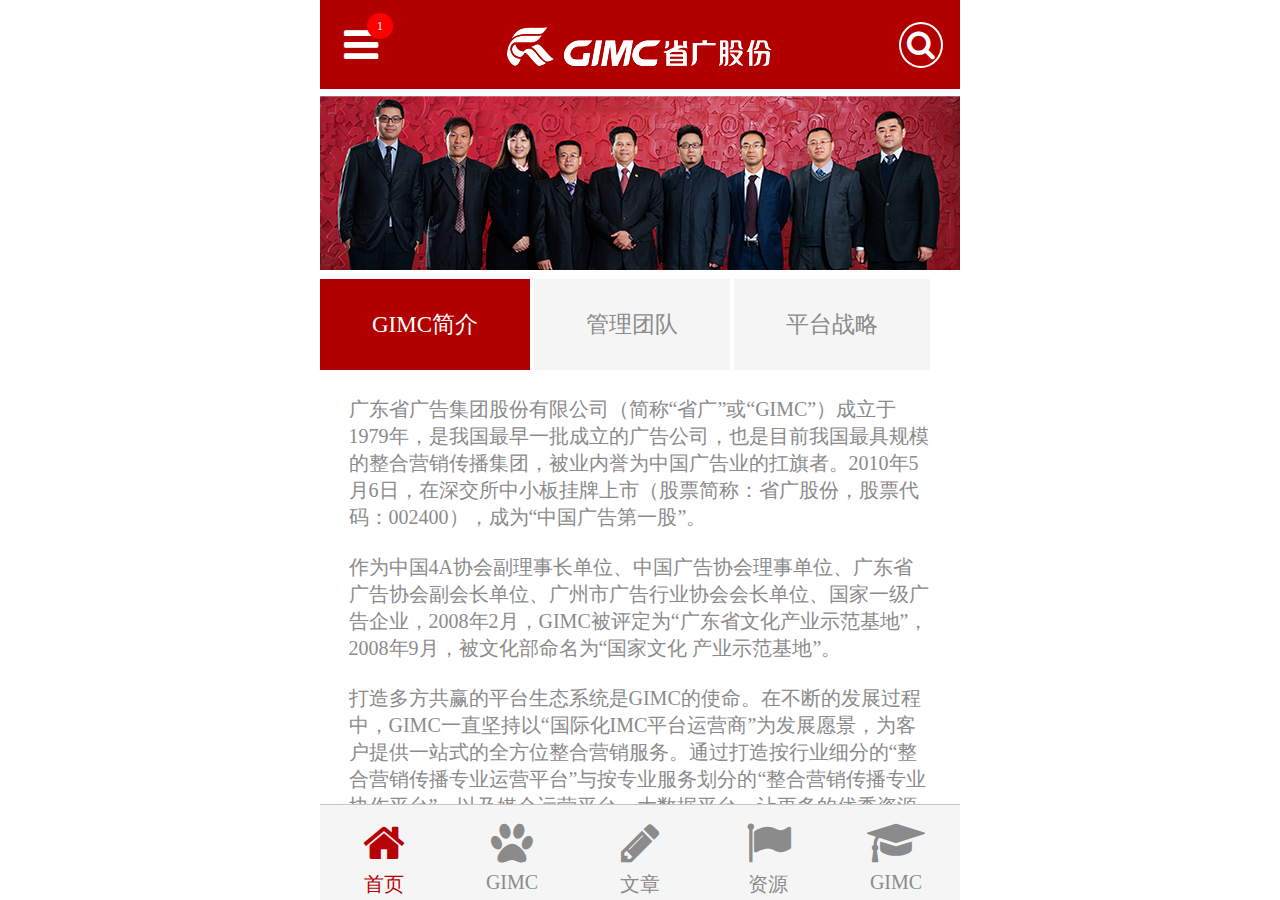
<file: manage.html>
<!DOCTYPE html>
<html>
	<head>
		<meta charset="utf-8">
		<title></title>
		<meta name="viewport" content="width=640,user-scalable=no"/>
		<link rel="stylesheet" type="text/css" href="css/reset.css"/>
		<link rel="stylesheet" type="text/css" href="css/font-awesome.css"/>
		<link rel="stylesheet" type="text/css" href="css/common.css"/>
		<link rel="stylesheet" type="text/css" href="css/manage.css"/>
	</head>
	<body>
	<div class="web_wrap">
		<!--主页面-->
		<div class="web">
			<header>
				<div class="left">
					<label for="login">
						<i class="fa fa-bars"></i>
						<span>1</span>
					</label>
				</div>
				<div class="right">
					<label for="search">
						<i class="fa fa-search"></i>
					</label>
					
				</div>
				<div class="center">
					<img src="images/title.png"/>
				</div>
			</header>
			<section class="content_wrap">
				<img src="images/teampic.jpg" class="kv"/>
					<div class="manage">
						<a href="" class="active">GIMC简介</a>
						<a href="">管理团队</a>
						<a href="">平台战略</a>
					</div>
					<div class="article">
						<p>
广东省广告集团股份有限公司（简称“省广”或“GIMC”）成立于1979年，是我国最早一批成立的广告公司，也是目前我国最具规模的整合营销传播集团，被业内誉为中国广告业的扛旗者。2010年5月6日，在深交所中小板挂牌上市（股票简称：省广股份，股票代码：002400），成为“中国广告第一股”。<br /><br />

       作为中国4A协会副理事长单位、中国广告协会理事单位、广东省广告协会副会长单位、广州市广告行业协会会长单位、国家一级广告企业，2008年2月，GIMC被评定为“广东省文化产业示范基地”，2008年9月，被文化部命名为“国家文化
产业示范基地”。<br /><br />

       打造多方共赢的平台生态系统是GIMC的使命。在不断的发展过程中，GIMC一直坚持以“国际化IMC平台运营商”为发展愿景，为客户提供一站式的全方位整合营销服务。通过打造按行业细分的“整合营销传播专业运营平台”与按专业服务划分的“整合营销传播专业协作平台”，以及媒介运营平台、大数据平台，让更多的优秀资源融入省广，将服务范围覆盖到整合营销价值链的各个细分领域，最终实现全产业链运营，从而为客户创造更高的价值。<br /><br />

      截止到目前，GIMC拥有各类专业技术人员3000余人，为国内外超过300家的知名企业提供整合营销服务，形成了以广州、北京、上海、武汉、成都为主干，覆盖全国的客户服务网络。坚持创新、勇于变革、共创价值、多方共赢是GIMC的价值观。自成立以来，GIMC一直将创新融入到企业的发展之中，不断创新、勇于变革，一直引领行业之先。现在，GIMC已不满足于继续担纲中国广告业的扛旗者，将通过平台战略创新转型思维，构建多方共赢的平台化商业模式，最终将GIMC打造为“国际化IMC平台运营商”。
      <br /><br />
						</p>
					</div>
					<div class="pic4">
						
					<img src="images/videopic.jpg"/>
					</div>
					<div class="dev">
						<p><i class="fa fa-plus-circle plus_circle"></i>我们的发展历程<span class="rightside fr"><i class="fa fa-calendar"></i></span></p>
						<ul>
							<li><i class="fa fa-dot-circle-o yuan"></i><p>2013<br /><span class="develop">省广股份市值突破100亿</span></p></li>
							<li><i class="fa fa-dot-circle-o yuan"></i><p>2012<br /><span class="develop">省广股份首次名列中国企业500强（服务业）</span></p></li>
							<li><i class="fa fa-dot-circle-o yuan"></i><p>2011<br /><span class="develop">公司加快收购兼并步伐延伸产业链</span></p></li>
							<li><i class="fa fa-dot-circle-o yuan"></i><p>2010<br /><span class="develop">广东省广告股份有限公司成功上市</span></p></li>
							<li><i class="fa fa-dot-circle-o yuan"></i><p>2009<br /><span class="develop">荣耀省广30年</span></p></li>
						</ul>
					</div>
					<div class="more">
						<a href="">加载更多</a>
					</div>
			</section>
			<footer>
				<ul>
					<li>
						<a class="active" href=""><i class="fa fa-home"></i><span>首页</span></a>
					</li>
					<li>
						<a href=""><i class="fa fa-paw"></i><span>GIMC</span></a>
					</li>
					<li>
						<a href=""><i class="fa fa-pencil"></i><span>文章</span></a>
					</li>
					<li>
						<a href=""><i class="fa fa-flag"></i><span>资源</span></a>
					</li>
					<li>
						<a href=""><i class="fa fa-mortar-board"></i><span>GIMC</span></a>
					</li>
				</ul>
			</footer>
			
			
			
			<!--登录页面-->
			<input type="checkbox" id="login" class="hide_input"/>
			<div class="page login">
				<div class="left">
					<label for="login">
						<i class="fa fa-close"></i>
					</label>
				</div>
				<img src="images/logo.png"/>
				
				<div class="text">
					<img src="images/user.png" class="fl"/>
					<input type="text" class="user fl" placeholder="请输入已验证的手机号或邮箱"/>
					<div class="clear"></div>
				</div>
					
				<div class="text">
					<img src="images/passwork.png" class="fl"/>
					<input type="password" class="user fl" placeholder="请输入秘密"/>
					<div class="clear"></div>
					<a href=""><i class="fa fa-question-circle fl">忘记密码</i></a>
					
					<div class="button1">
						
					<label for="user"><span class="login">登录</span></label>
					<div class="clear"></div>
					</div>
					
					<div class="button2">
					<input type="button" class="fl" value="注册"/>
					<div class="clear"></div>
					</div>
			</div>
		</div>
		
		<!--弹窗：个人登录后页面-->
		<input type="checkbox" id="user" class="hide_input" />
		<div class="page user">
			<div class="absolu clearfix">
				<div class="page_head clearfix">
				<div class="left">
					<label for="user">
						<i class="fa fa-close"></i>
					</label>
				</div>
				
				<div class="right">
					<button>
						<label for="page_search_list">
							<i class="fa fa-search"></i>			
						</label>
					</button>
					
					
				</div>
			</div>
			
			<div class="person">
				<div class="head_warp">
				<div class="head_img">
					<img src="images/touxiang.jpg"/>
				</div>
				<div class="tips">
					1
				</div>
				</div>
				<p class="p1">陈小敏<a href="" class="a1">个人中心 &gt;</a></p>
				<img src="images/star.jpg"/>
				<p class="p2">关注<span>36</span>|粉丝<span>290</span></p>
				<button class="button3">我的收藏</button>
				<button class="button4">我的发布</button>
			</div>
			
			</div>
			
			<div class="user_nav">
						<div class="nav_title">
							<h2>GIMC<i class="fa fa-angle-down fr"></i></h2>
							<ul>
								<li>省广介绍</li>
								<li>新闻资讯</li>
							</ul>
							<h2>文章<i class="fa fa-angle-down fr"></i></h2>
							<h2>资源<i class="fa fa-angle-down fr"></i></h2>
							<h2>课程<i class="fa fa-angle-down fr"></i></h2>
						</div>
						
					</div>
			
			<button class="button5"><label for="user">退出</label></button>
		</div>
		
		<!--弹窗：搜索页-->
		<input type="checkbox" id="search" class="hide_input"/>
		<div class="page search">
			<div class="page_head clearfix">
				<div class="left">
					<label for="search">
						<i class="fa fa-close"></i>
					</label>
					
				</div>
				<div class="right">
					<button>
						<label for="page_search_list">
							<i class="fa fa-search"></i>			
						</label>
					</button>
					
					<input type="text" placeholder="Search"/>
				</div>
			</div>
			<div class="page_body">
				<!--搜索弹窗的子页：关键词列表-->
				<div class="page_search_index">
					<h2>热搜</h2>
					<div class="keyword_list">
						<a href="">省广股份</a>
						<a href="">移动互联网</a>
						<a href="">细分平台业务</a>
						<a href="">O2O</a>
						<a href="">媒介平台</a>
						<a href="">拥抱革命，创造未来</a>
						<a href="">平台</a>
						<a href="">上海金投创意节</a>
					</div>
				</div>
				<!--搜索弹窗的子页：搜索结果列表-->
				<input type="checkbox" id="page_search_list" class="hide_input"/>
				<div class="page_search_list">
					<div class="item">
						<h2>GIMCVS易车，汽车电商“风口”上的2种姿势</h2>
						<p>
							2014年11月易车市值接近汽车之家时，正值公布上季度
财报，而在2014年Q3业绩易车网净1.86亿，超过汽车
1.71亿。看来美国投资人是完全按净利润、自由现金流
为这两家公司估值，对汽车电商...
						</p>
						<span>
							陈小蚊
						</span>
						<b>
							2015-11-12 06:57
						</b>
					</div>
					<div class="item">
						<h2>GIMCVS易车，汽车电商“风口”上的2种姿势</h2>
						<p>
							2014年11月易车市值接近汽车之家时，正值公布上季度
财报，而在2014年Q3业绩易车网净1.86亿，超过汽车
1.71亿。看来美国投资人是完全按净利润、自由现金流
为这两家公司估值，对汽车电商...
						</p>
						<span>
							陈小蚊
						</span>
						<b>
							2015-11-12 06:57
						</b>
					</div>
					<div class="item">
						<h2>GIMCVS易车，汽车电商“风口”上的2种姿势</h2>
						<p>
							2014年11月易车市值接近汽车之家时，正值公布上季度
财报，而在2014年Q3业绩易车网净1.86亿，超过汽车
1.71亿。看来美国投资人是完全按净利润、自由现金流
为这两家公司估值，对汽车电商...
						</p>
						<span>
							陈小蚊
						</span>
						<b>
							2015-11-12 06:57
						</b>
					</div>
					<div class="item">
						<h2>GIMCVS易车，汽车电商“风口”上的2种姿势</h2>
						<p>
							2014年11月易车市值接近汽车之家时，正值公布上季度
财报，而在2014年Q3业绩易车网净1.86亿，超过汽车
1.71亿。看来美国投资人是完全按净利润、自由现金流
为这两家公司估值，对汽车电商...
						</p>
						<span>
							陈小蚊
						</span>
						<b>
							2015-11-12 06:57
						</b>
					</div>
				</div>
			</div>
		</div>
		
		
		
		
	</div>		
	<script type="text/javascript">
	</script>
	</body>
</html>
</file>
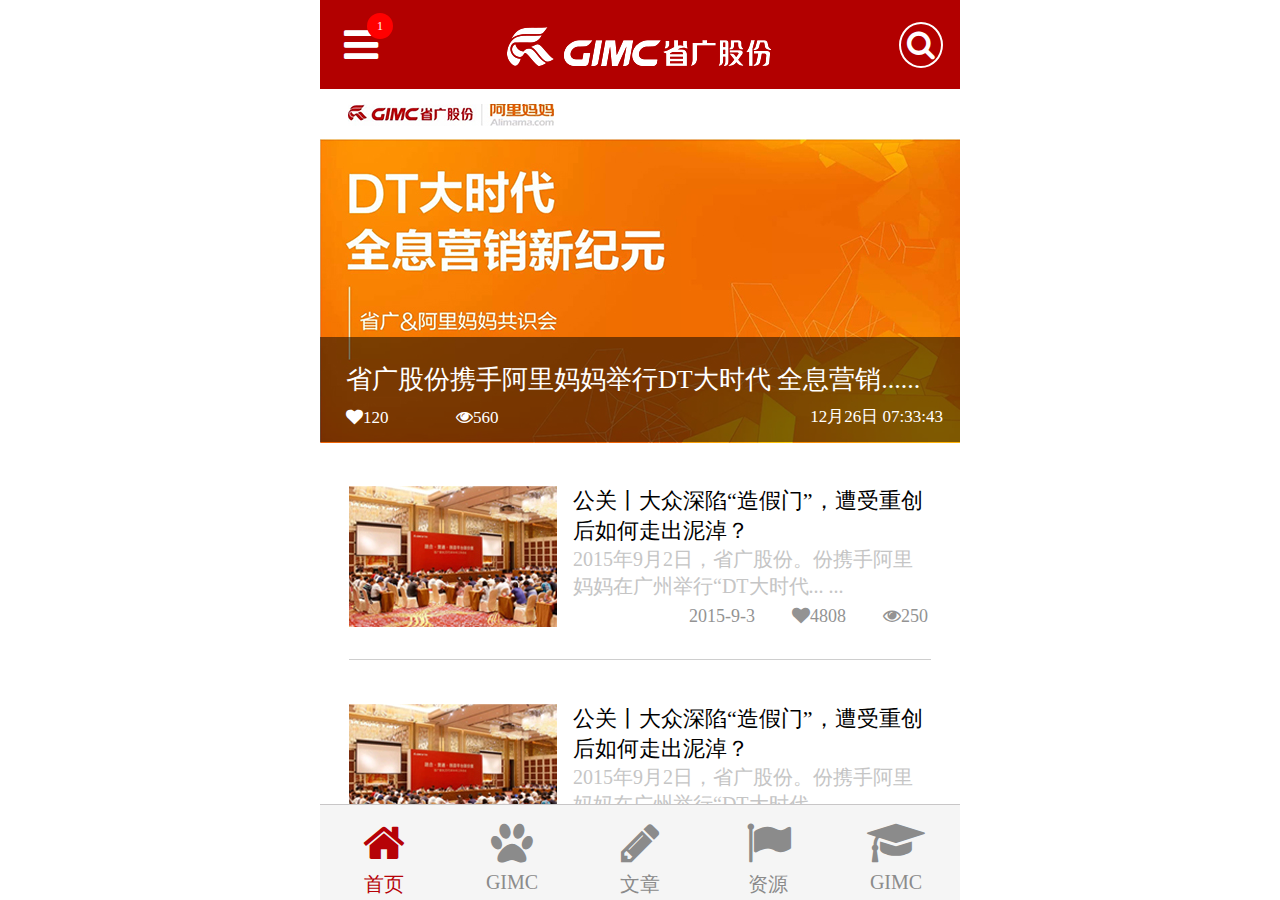
<file: news.html>
<!DOCTYPE html>
<html>
	<head>
		<meta charset="utf-8">
		<title></title>
		<meta name="viewport" content="width=640,user-scalable=no"/>
		<link rel="stylesheet" type="text/css" href="css/reset.css"/>
		<link rel="stylesheet" type="text/css" href="css/font-awesome.css"/>
		<link rel="stylesheet" type="text/css" href="css/common.css"/>
		<link rel="stylesheet" type="text/css" href="css/index.css"/>
	</head>
	<body>
	<div class="web_wrap">
		<!--主页面-->
		<div class="web">
			<header>
				<div class="left">
					<label for="login">
						<i class="fa fa-bars"></i>
						<span>1</span>
					</label>
				</div>
				<div class="right">
					<label for="search">
						<i class="fa fa-search"></i>
					</label>
					
				</div>
				<div class="center">
					<img src="images/title.png"/>
				</div>
			</header>
			<section class="content_wrap">
					<div class="ad">
						<a href=""><img src="images/A2.jpg" class="pic2"/></a>
					</div>
					<div class="bd">
						<img src="images/A3.jpg" class="pic3"/>
						<div class="zan">
							<p>省广股份携手阿里妈妈举行DT大时代 全息营销......</p>
							<a href="" class="a1"><i class="fa fa-heart">120</i></a>
							<a href="" class="a2"><i class="fa fa-eye">560</i></a>
							<span>12月26日 07:33:43</span>
						</div>
					</div>
				<div class="content">
					<div class="pic fl">
						<img src="images/A4.jpg"/>
					</div>
					<div class="article fl">
						<p>公关丨大众深陷“造假门”，遭受重创后如何走出泥淖？</p>
						<span class="ac">2015年9月2日，省广股份。份携手阿里
妈妈在广州举行“DT大时代... ...</span>
						<span class="time">2015-9-3</span>
							<a href="" class="a3"><i class="fa fa-heart">4808</i></a>
							<a href="" class="a4"><i class="fa fa-eye">250</i></a>
					</div>
				</div>
				<div class="content">
					<div class="pic fl">
						<img src="images/A4.jpg"/>
					</div>
					<div class="article fl">
						<p>公关丨大众深陷“造假门”，遭受重创后如何走出泥淖？</p>
						<span class="ac">2015年9月2日，省广股份。份携手阿里
妈妈在广州举行“DT大时代... ...</span>
						<span class="time">2015-9-3</span>
							<a href="" class="a3"><i class="fa fa-heart">4808</i></a>
							<a href="" class="a4"><i class="fa fa-eye">250</i></a>
					</div>
				</div>
				<div class="content">
					<div class="pic fl">
						<img src="images/A4.jpg"/>
					</div>
					<div class="article fl">
						<p>公关丨大众深陷“造假门”，遭受重创后如何走出泥淖？</p>
						<span class="ac">2015年9月2日，省广股份。份携手阿里
妈妈在广州举行“DT大时代... ...</span>
						<span class="time">2015-9-3</span>
							<a href="" class="a3"><i class="fa fa-heart">4808</i></a>
							<a href="" class="a4"><i class="fa fa-eye">250</i></a>
					</div>
				</div>
				<div class="content">
					<div class="pic fl">
						<img src="images/A4.jpg"/>
					</div>
					<div class="article fl">
						<p>公关丨大众深陷“造假门”，遭受重创后如何走出泥淖？</p>
						<span class="ac">2015年9月2日，省广股份。份携手阿里
妈妈在广州举行“DT大时代... ...</span>
						<span class="time">2015-9-3</span>
							<a href="" class="a3"><i class="fa fa-heart">4808</i></a>
							<a href="" class="a4"><i class="fa fa-eye">250</i></a>
					</div>
				</div>
				<div class="content">
					<div class="pic fl">
						<img src="images/A4.jpg"/>
					</div>
					<div class="article fl">
						<p>公关丨大众深陷“造假门”，遭受重创后如何走出泥淖？</p>
						<span class="ac">2015年9月2日，省广股份。份携手阿里
妈妈在广州举行“DT大时代... ...</span>
						<span class="time">2015-9-3</span>
							<a href="" class="a3"><i class="fa fa-heart">4808</i></a>
							<a href="" class="a4"><i class="fa fa-eye">250</i></a>
					</div>
				</div>
				<div class="load">
					<p><a href="">加载更多</a></p>
				</div>
			</section>
			<footer>
				<ul>
					<li>
						<a class="active" href=""><i class="fa fa-home"></i><span>首页</span></a>
					</li>
					<li>
						<a href=""><i class="fa fa-paw"></i><span>GIMC</span></a>
					</li>
					<li>
						<a href=""><i class="fa fa-pencil"></i><span>文章</span></a>
					</li>
					<li>
						<a href=""><i class="fa fa-flag"></i><span>资源</span></a>
					</li>
					<li>
						<a href=""><i class="fa fa-mortar-board"></i><span>GIMC</span></a>
					</li>
				</ul>
			</footer>
			
			
			
			<!--登录页面-->
			<input type="checkbox" id="login" class="hide_input"/>
			<div class="page login">
				<div class="left">
					<label for="login">
						<i class="fa fa-close"></i>
					</label>
				</div>
				<img src="images/logo.png"/>
				
				<div class="text">
					<img src="images/user.png" class="fl"/>
					<input type="text" class="user fl" placeholder="请输入已验证的手机号或邮箱"/>
					<div class="clear"></div>
				</div>
					
				<div class="text">
					<img src="images/passwork.png" class="fl"/>
					<input type="password" class="user fl" placeholder="请输入秘密"/>
					<div class="clear"></div>
					<a href=""><i class="fa fa-question-circle fl">忘记密码</i></a>
					
					<div class="button1">
						
					<label for="user"><span class="login">登录</span></label>
					<div class="clear"></div>
					</div>
					
					<div class="button2">
					<input type="button" class="fl" value="注册"/>
					<div class="clear"></div>
					</div>
			</div>
		</div>
		
		<!--弹窗：个人登录后页面-->
		<input type="checkbox" id="user" class="hide_input" />
		<div class="page user">
			<div class="absolu clearfix">
				<div class="page_head clearfix">
				<div class="left">
					<label for="user">
						<i class="fa fa-close"></i>
					</label>
				</div>
				
				<div class="right">
					<button>
						<label for="page_search_list">
							<i class="fa fa-search"></i>			
						</label>
					</button>
					
					
				</div>
			</div>
			
			<div class="person">
				<div class="head_warp">
				<div class="head_img">
					<img src="images/touxiang.jpg"/>
				</div>
				<div class="tips">
					1
				</div>
				</div>
				<p class="p1">陈小敏<a href="" class="a1">个人中心 &gt;</a></p>
				<img src="images/star.jpg"/>
				<p class="p2">关注<span>36</span>|粉丝<span>290</span></p>
				<button class="button3">我的收藏</button>
				<button class="button4">我的发布</button>
			</div>
			
			</div>
			
			<div class="user_nav">
						<div class="nav_title">
							<h2>GIMC<i class="fa fa-angle-down fr"></i></h2>
							<ul>
								<li>省广介绍</li>
								<li>新闻资讯</li>
							</ul>
							<h2>文章<i class="fa fa-angle-down fr"></i></h2>
							<h2>资源<i class="fa fa-angle-down fr"></i></h2>
							<h2>课程<i class="fa fa-angle-down fr"></i></h2>
						</div>
						
					</div>
			
			<button class="button5"><label for="user">退出</label></button>
		</div>
		
		<!--弹窗：搜索页-->
		<input type="checkbox" id="search" class="hide_input"/>
		<div class="page search">
			<div class="page_head clearfix">
				<div class="left">
					<label for="search">
						<i class="fa fa-close"></i>
					</label>
					
				</div>
				<div class="right">
					<button>
						<label for="page_search_list">
							<i class="fa fa-search"></i>			
						</label>
					</button>
					
					<input type="text" placeholder="Search"/>
				</div>
			</div>
			<div class="page_body">
				<!--搜索弹窗的子页：关键词列表-->
				<div class="page_search_index">
					<h2>热搜</h2>
					<div class="keyword_list">
						<a href="">省广股份</a>
						<a href="">移动互联网</a>
						<a href="">细分平台业务</a>
						<a href="">O2O</a>
						<a href="">媒介平台</a>
						<a href="">拥抱革命，创造未来</a>
						<a href="">平台</a>
						<a href="">上海金投创意节</a>
					</div>
				</div>
				<!--搜索弹窗的子页：搜索结果列表-->
				<input type="checkbox" id="page_search_list" class="hide_input"/>
				<div class="page_search_list">
					<div class="item">
						<h2>GIMCVS易车，汽车电商“风口”上的2种姿势</h2>
						<p>
							2014年11月易车市值接近汽车之家时，正值公布上季度
财报，而在2014年Q3业绩易车网净1.86亿，超过汽车
1.71亿。看来美国投资人是完全按净利润、自由现金流
为这两家公司估值，对汽车电商...
						</p>
						<span>
							陈小蚊
						</span>
						<b>
							2015-11-12 06:57
						</b>
					</div>
					<div class="item">
						<h2>GIMCVS易车，汽车电商“风口”上的2种姿势</h2>
						<p>
							2014年11月易车市值接近汽车之家时，正值公布上季度
财报，而在2014年Q3业绩易车网净1.86亿，超过汽车
1.71亿。看来美国投资人是完全按净利润、自由现金流
为这两家公司估值，对汽车电商...
						</p>
						<span>
							陈小蚊
						</span>
						<b>
							2015-11-12 06:57
						</b>
					</div>
					<div class="item">
						<h2>GIMCVS易车，汽车电商“风口”上的2种姿势</h2>
						<p>
							2014年11月易车市值接近汽车之家时，正值公布上季度
财报，而在2014年Q3业绩易车网净1.86亿，超过汽车
1.71亿。看来美国投资人是完全按净利润、自由现金流
为这两家公司估值，对汽车电商...
						</p>
						<span>
							陈小蚊
						</span>
						<b>
							2015-11-12 06:57
						</b>
					</div>
					<div class="item">
						<h2>GIMCVS易车，汽车电商“风口”上的2种姿势</h2>
						<p>
							2014年11月易车市值接近汽车之家时，正值公布上季度
财报，而在2014年Q3业绩易车网净1.86亿，超过汽车
1.71亿。看来美国投资人是完全按净利润、自由现金流
为这两家公司估值，对汽车电商...
						</p>
						<span>
							陈小蚊
						</span>
						<b>
							2015-11-12 06:57
						</b>
					</div>
				</div>
			</div>
		</div>
		
		
		
		
		
	</div>		
	<script type="text/javascript">
	</script>
	</body>
</html>
</file>
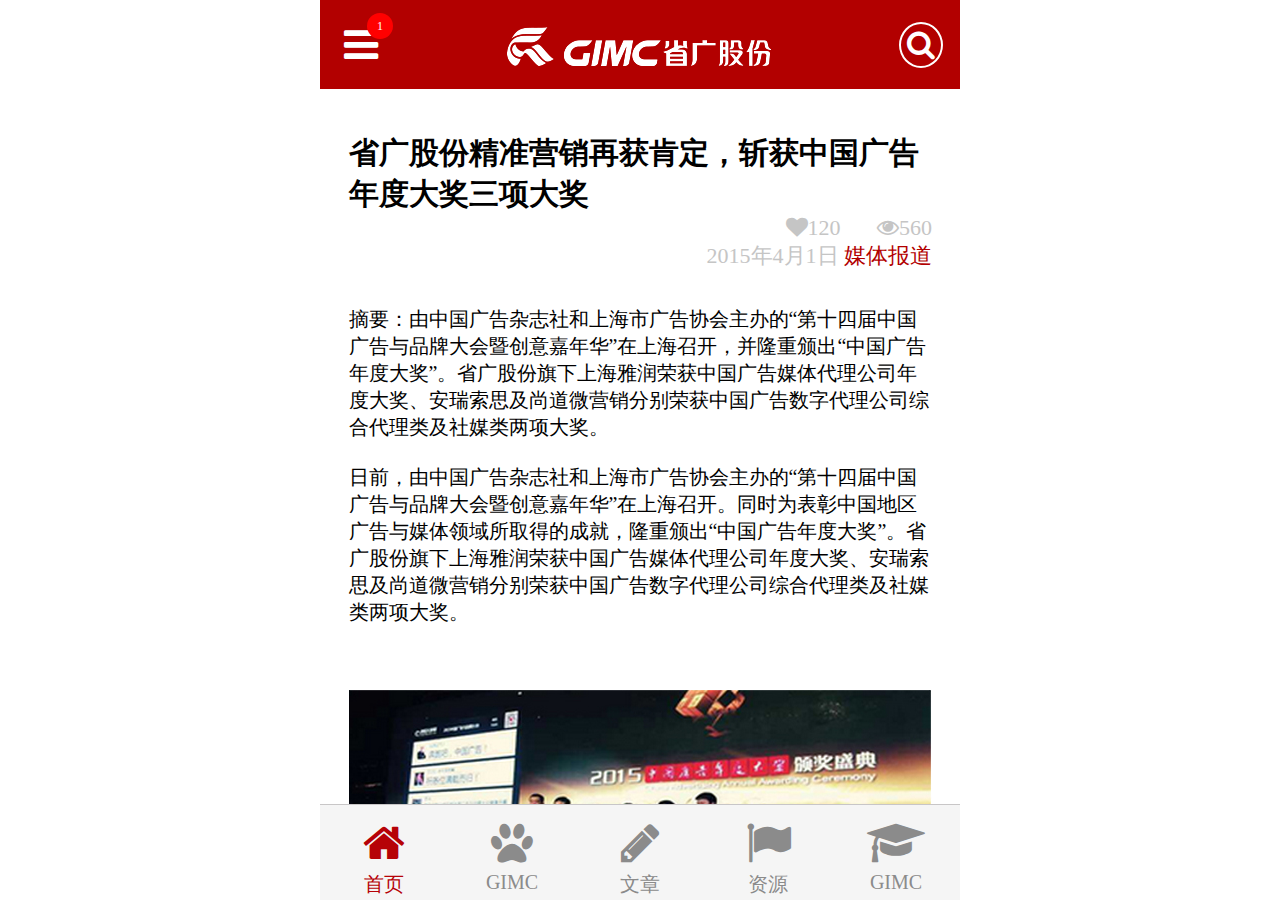
<file: news_item.html>
<!DOCTYPE html>
<html>
	<head>
		<meta charset="utf-8">
		<title></title>
		<meta name="viewport" content="width=640,user-scalable=no"/>
		<link rel="stylesheet" type="text/css" href="css/reset.css"/>
		<link rel="stylesheet" type="text/css" href="css/font-awesome.css"/>
		<link rel="stylesheet" type="text/css" href="css/common.css"/>
		<link rel="stylesheet" type="text/css" href="css/news_item.css"/>
	</head>
	<body>
	<div class="web_wrap">
		<!--主页面-->
		<div class="web">
			<header>
				<div class="left">
					<label for="login">
						<i class="fa fa-bars"></i>
						<span>1</span>
					</label>
				</div>
				<div class="right">
					<label for="search">
						<i class="fa fa-search"></i>
					</label>
					
				</div>
				<div class="center">
					<img src="images/title.png"/>
				</div>
			</header>
			<section class="content_wrap">
				<div class="title">
					<h2>省广股份精准营销再获肯定，斩获中国广告
年度大奖三项大奖</h2>
<div class="heart_eye">
	
<a href="" class="a1"><i class="fa fa-heart">120</i></a>
<a href="" class="a2"><i class="fa fa-eye">560</i></a>
</div>
<div class="heart_eye">
	
<span>2015年4月1日</span>
<a href="" class="a3">媒体报道</a>
</div>
				</div>
				<div class="art">
					<p class="p3">摘要：由中国广告杂志社和上海市广告协会主办的“第十四届中国广告与品牌大会暨创意嘉年华”在上海召开，并隆重颁出“中国广告年度大奖”。省广股份旗下上海雅润荣获中国广告媒体代理公司年度大奖、安瑞索思及尚道微营销分别荣获中国广告数字代理公司综合代理类及社媒类两项大奖。<br /><br />
    日前，由中国广告杂志社和上海市广告协会主办的“第十四届中国广告与品牌大会暨创意嘉年华”在上海召开。同时为表彰中国地区广告与媒体领域所取得的成就，隆重颁出“中国广告年度大奖”。省广股份旗下上海雅润荣获中国广告媒体代理公司年度大奖、安瑞索思及尚道微营销分别荣获中国广告数字代理公司综合代理类及社媒类两项大奖。</p>
				</div>
				<img src="images/news_item_pic.jpg"/>
				<div class="art">
					<p>据介绍，中国广告年度大奖自2006年起，至今已成功举办9届，有效的推动了中国地区广告产业的专业水准的提升，已成为中国广告业界最具权威性的奖项之一。上海雅润、安瑞索思、尚道微营销获此殊荣，不仅彰显了省广股份全平台的整合营销实力，更代表着业内对于省广股份平台发展的认可。<br /><br />
    如今，随着移动互联网大潮的到来，更进一步颠覆了传统的营销传播手段，如何有效的到达消费者，实现线上与线下、传统媒介与新媒介的贯通已经成为全行业为之探索的难题。省广股份自2010年上市之初，就已提出“国际化整合营销传播集团”的发展愿景，始终坚持深化产业链的布局。特别是早在2008年就已开始布局数字营销，近年来先后对
    内整合了大数据中心及网络互动中心，对外投资了安瑞索思、尚道微营销、诺时大数据、传漾广告、东信时代等企业，实现了全平台数据资源与业务资源的贯通，从而为各项业务都装上数字化、智能化的驱动引擎，以专业的整合营销服务帮助客户提升品牌价值、扩大市场份额。<br /><br />
    未来，省广股份将通过“平台战略”，实现各项资源的全方位整合，进一步提升公司数字营销实力及大数据价值挖掘能力，助力客户实现营销与传播的共赢，并推动全行业专业水准的提升。<br /><br />
（来源：中国广告网）</p>
				</div>
				<div class="function">
					<ul>
						<li><div class="circle">
							<i class="fa fa-heart"></i>
						</div><span>点赞</span></li>
						<li><div class="circle">
							<i class="fa fa-star"></i>
						</div><span>收藏</span></li>
						<li><div class="circle">
							<i class="fa fa-share-alt"></i>
						</div><span>分享</span></li>
					</ul>
				</div>
			</section>
			<footer>
				<ul>
					<li>
						<a class="active" href=""><i class="fa fa-home"></i><span>首页</span></a>
					</li>
					<li>
						<a href=""><i class="fa fa-paw"></i><span>GIMC</span></a>
					</li>
					<li>
						<a href=""><i class="fa fa-pencil"></i><span>文章</span></a>
					</li>
					<li>
						<a href=""><i class="fa fa-flag"></i><span>资源</span></a>
					</li>
					<li>
						<a href=""><i class="fa fa-mortar-board"></i><span>GIMC</span></a>
					</li>
				</ul>
			</footer>
			
			
			
			<!--登录页面-->
			<input type="checkbox" id="login" class="hide_input"/>
			<div class="page login">
				<div class="left">
					<label for="login">
						<i class="fa fa-close"></i>
					</label>
				</div>
				<img src="images/logo.png"/>
				
				<div class="text">
					<img src="images/user.png" class="fl"/>
					<input type="text" class="user fl" placeholder="请输入已验证的手机号或邮箱"/>
					<div class="clear"></div>
				</div>
					
				<div class="text">
					<img src="images/passwork.png" class="fl"/>
					<input type="password" class="user fl" placeholder="请输入秘密"/>
					<div class="clear"></div>
					<a href=""><i class="fa fa-question-circle fl">忘记密码</i></a>
					
					<div class="button1">
						
					<label for="user"><span class="login">登录</span></label>
					<div class="clear"></div>
					</div>
					
					<div class="button2">
					<input type="button" class="fl" value="注册"/>
					<div class="clear"></div>
					</div>
			</div>
		</div>
		
		<!--弹窗：个人登录后页面-->
		<input type="checkbox" id="user" class="hide_input" />
		<div class="page user">
			<div class="absolu clearfix">
				<div class="page_head clearfix">
				<div class="left">
					<label for="user">
						<i class="fa fa-close"></i>
					</label>
				</div>
				
				<div class="right">
					<button>
						<label for="page_search_list">
							<i class="fa fa-search"></i>			
						</label>
					</button>
					
					
				</div>
			</div>
			
			<div class="person">
				<div class="head_warp">
				<div class="head_img">
					<img src="images/touxiang.jpg"/>
				</div>
				<div class="tips">
					1
				</div>
				</div>
				<p class="p1">陈小敏<a href="" class="a1">个人中心 &gt;</a></p>
				<img src="images/star.jpg"/>
				<p class="p2">关注<span>36</span>|粉丝<span>290</span></p>
				<button class="button3">我的收藏</button>
				<button class="button4">我的发布</button>
			</div>
			
			</div>
			
			<div class="user_nav">
						<div class="nav_title">
							<h2>GIMC<i class="fa fa-angle-down fr"></i></h2>
							<ul>
								<li>省广介绍</li>
								<li>新闻资讯</li>
							</ul>
							<h2>文章<i class="fa fa-angle-down fr"></i></h2>
							<h2>资源<i class="fa fa-angle-down fr"></i></h2>
							<h2>课程<i class="fa fa-angle-down fr"></i></h2>
						</div>
						
					</div>
			
			<button class="button5"><label for="user">退出</label></button>
		</div>
		
		<!--弹窗：搜索页-->
		<input type="checkbox" id="search" class="hide_input"/>
		<div class="page search">
			<div class="page_head clearfix">
				<div class="left">
					<label for="search">
						<i class="fa fa-close"></i>
					</label>
					
				</div>
				<div class="right">
					<button>
						<label for="page_search_list">
							<i class="fa fa-search"></i>			
						</label>
					</button>
					
					<input type="text" placeholder="Search"/>
				</div>
			</div>
			<div class="page_body">
				<!--搜索弹窗的子页：关键词列表-->
				<div class="page_search_index">
					<h2>热搜</h2>
					<div class="keyword_list">
						<a href="">省广股份</a>
						<a href="">移动互联网</a>
						<a href="">细分平台业务</a>
						<a href="">O2O</a>
						<a href="">媒介平台</a>
						<a href="">拥抱革命，创造未来</a>
						<a href="">平台</a>
						<a href="">上海金投创意节</a>
					</div>
				</div>
				<!--搜索弹窗的子页：搜索结果列表-->
				<input type="checkbox" id="page_search_list" class="hide_input"/>
				<div class="page_search_list">
					<div class="item">
						<h2>GIMCVS易车，汽车电商“风口”上的2种姿势</h2>
						<p>
							2014年11月易车市值接近汽车之家时，正值公布上季度
财报，而在2014年Q3业绩易车网净1.86亿，超过汽车
1.71亿。看来美国投资人是完全按净利润、自由现金流
为这两家公司估值，对汽车电商...
						</p>
						<span>
							陈小蚊
						</span>
						<b>
							2015-11-12 06:57
						</b>
					</div>
					<div class="item">
						<h2>GIMCVS易车，汽车电商“风口”上的2种姿势</h2>
						<p>
							2014年11月易车市值接近汽车之家时，正值公布上季度
财报，而在2014年Q3业绩易车网净1.86亿，超过汽车
1.71亿。看来美国投资人是完全按净利润、自由现金流
为这两家公司估值，对汽车电商...
						</p>
						<span>
							陈小蚊
						</span>
						<b>
							2015-11-12 06:57
						</b>
					</div>
					<div class="item">
						<h2>GIMCVS易车，汽车电商“风口”上的2种姿势</h2>
						<p>
							2014年11月易车市值接近汽车之家时，正值公布上季度
财报，而在2014年Q3业绩易车网净1.86亿，超过汽车
1.71亿。看来美国投资人是完全按净利润、自由现金流
为这两家公司估值，对汽车电商...
						</p>
						<span>
							陈小蚊
						</span>
						<b>
							2015-11-12 06:57
						</b>
					</div>
					<div class="item">
						<h2>GIMCVS易车，汽车电商“风口”上的2种姿势</h2>
						<p>
							2014年11月易车市值接近汽车之家时，正值公布上季度
财报，而在2014年Q3业绩易车网净1.86亿，超过汽车
1.71亿。看来美国投资人是完全按净利润、自由现金流
为这两家公司估值，对汽车电商...
						</p>
						<span>
							陈小蚊
						</span>
						<b>
							2015-11-12 06:57
						</b>
					</div>
				</div>
			</div>
		</div>
		
		
		
		
		
	</div>		
	<script type="text/javascript">
	</script>
	</body>
</html>
</file>
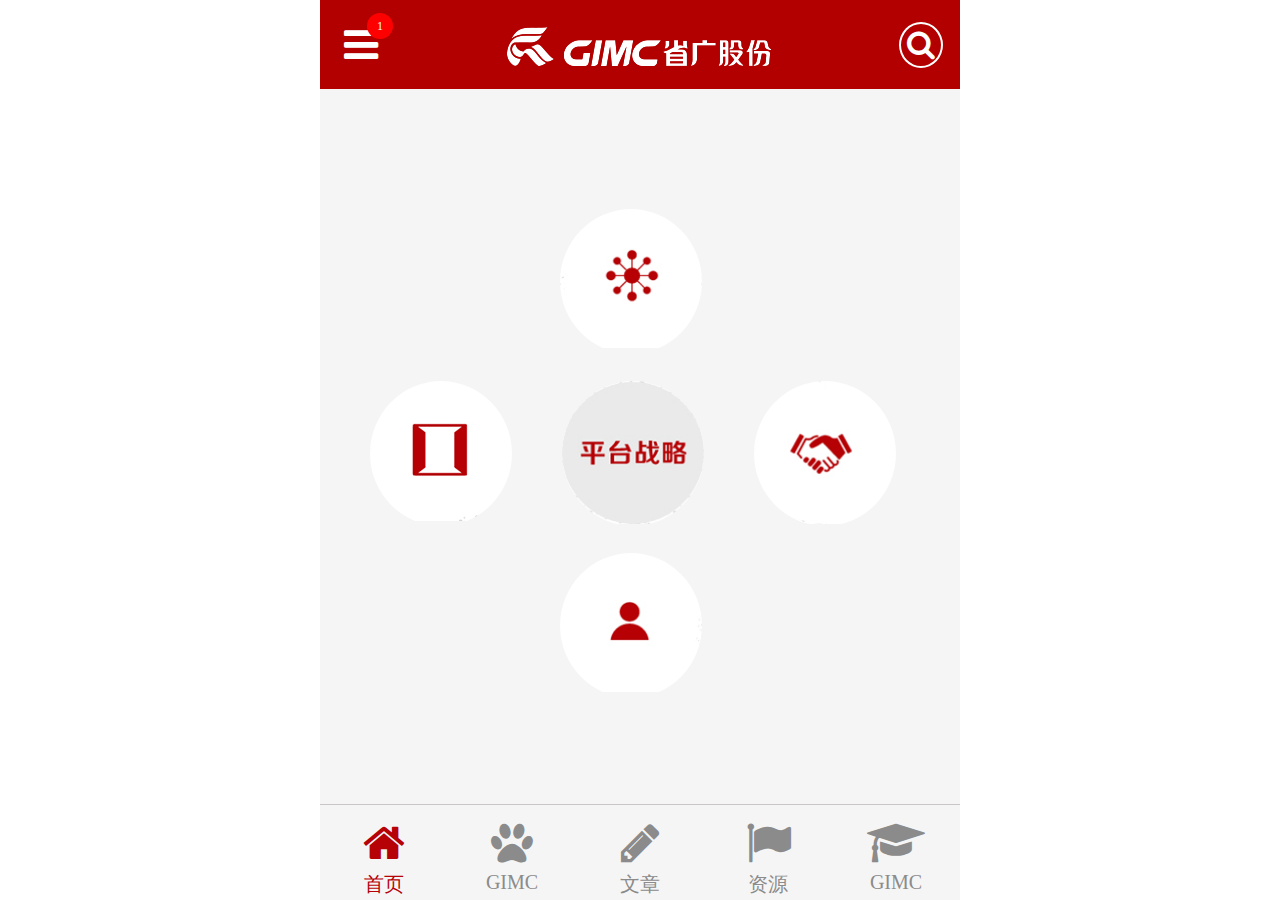
<file: platform.html>
<!DOCTYPE html>
<html>
	<head>
		<meta charset="utf-8">
		<title></title>
		<meta name="viewport" content="width=640,user-scalable=no"/>
		<link rel="stylesheet" type="text/css" href="css/reset.css"/>
		<link rel="stylesheet" type="text/css" href="css/font-awesome.css"/>
		<link rel="stylesheet" type="text/css" href="css/common.css"/>
		<link rel="stylesheet" type="text/css" href="css/platform.css"/>
	</head>
	<body>
	<div class="web_wrap">
		<!--主页面-->
		<div class="web">
			<header>
				<div class="left">
					<label for="login">
						<i class="fa fa-bars"></i>
						<span>1</span>
					</label>
				</div>
				<div class="right">
					<label for="search">
						<i class="fa fa-search"></i>
					</label>
					
				</div>
				<div class="center">
					<img src="images/title.png"/>
				</div>
			</header>
			<section class="content_wrap">
			     <div class="platform_warp">
			     	<ul>
			     		<li><label for="open"><img src="images/snow.jpg"/></label></li>
			     		<li><label for="door"><img src="images/door.jpg"/></label></li>
			     		<li><label for="open"><img src="images/war.jpg"/></label></li>
			     		<li><label for="open"><img src="images/hands.jpg"/></label></li>
			     		<li><label for="partner"><img src="images/person.jpg"/></label></li>
			     	</ul>
			     </div>
			     
			     <input type="checkbox" id="open" class="hide_input" />
			     <div class="page2 open">
			     	<p>实施平台战略是为了让经营从封闭走向<span>开放</span></p>
			     	<img src="images/resort_open.jpg"/><img src="images/people_open.jpg"/>
			     </div>
			     
			      <input type="checkbox" id="door" class="hide_input" />
			     <div class="page2 door">
			     	<p>实施平台战略是为了让资源从分散走向<span>整合</span></p>
			     	<img src="images/ywzh.jpg"/><img src="images/rczh.jpg"/>
			     	<img src="images/zyzh.jpg"/><img src="images/sjzh.jpg"/>
			     </div>
			     
			     <input type="checkbox" id="partner" class="hide_input" />
			     <div class="page3 partner">
			     	<p>实施平台战略是为了让人才从员工变成<span>股东</span></p>
			     	<div class="partner_warp">
			     		<img src="images/ywzh.jpg" class="pic"/>
			     		<p><h2>平台公司采用合伙人制度，通过预留动态激励股份，
激励员工为平台做贡献</h2><span>MC行业运营公司：</span>省广控股+经营团队持股+预留动态股权激励
			     		<span>IMC专业运营公司：</span>省广持股+其他公司持股+经营团队持股
+预留动态股权激励</p>
			     	</div>
			     </div>
			</section>
			<footer>
				<ul>
					<li>
						<a class="active" href=""><i class="fa fa-home"></i><span>首页</span></a>
					</li>
					<li>
						<a href=""><i class="fa fa-paw"></i><span>GIMC</span></a>
					</li>
					<li>
						<a href=""><i class="fa fa-pencil"></i><span>文章</span></a>
					</li>
					<li>
						<a href=""><i class="fa fa-flag"></i><span>资源</span></a>
					</li>
					<li>
						<a href=""><i class="fa fa-mortar-board"></i><span>GIMC</span></a>
					</li>
				</ul>
			</footer>
			
			
			
			<!--登录页面-->
			<input type="checkbox" id="login" class="hide_input"/>
			<div class="page login">
				<div class="left">
					<label for="login">
						<i class="fa fa-close"></i>
					</label>
				</div>
				<img src="images/logo.png"/>
				
				<div class="text">
					<img src="images/user.png" class="fl"/>
					<input type="text" class="user fl" placeholder="请输入已验证的手机号或邮箱"/>
					<div class="clear"></div>
				</div>
					
				<div class="text">
					<img src="images/passwork.png" class="fl"/>
					<input type="password" class="user fl" placeholder="请输入秘密"/>
					<div class="clear"></div>
					<a href=""><i class="fa fa-question-circle fl">忘记密码</i></a>
					
					<div class="button1">
						
					<label for="user"><span class="login">登录</span></label>
					<div class="clear"></div>
					</div>
					
					<div class="button2">
					<input type="button" class="fl" value="注册"/>
					<div class="clear"></div>
					</div>
			</div>
		</div>
		
		<!--弹窗：个人登录后页面-->
		<input type="checkbox" id="user" class="hide_input" />
		<div class="page user">
			<div class="absolu clearfix">
				<div class="page_head clearfix">
				<div class="left">
					<label for="user">
						<i class="fa fa-close"></i>
					</label>
				</div>
				
				<div class="right">
					<button>
						<label for="page_search_list">
							<i class="fa fa-search"></i>			
						</label>
					</button>
					
					
				</div>
			</div>
			
			<div class="person">
				<div class="head_warp">
				<div class="head_img">
					<img src="images/touxiang.jpg"/>
				</div>
				<div class="tips">
					1
				</div>
				</div>
				<p class="p1">陈小敏<a href="" class="a1">个人中心 &gt;</a></p>
				<img src="images/star.jpg"/>
				<p class="p2">关注<span>36</span>|粉丝<span>290</span></p>
				<button class="button3">我的收藏</button>
				<button class="button4">我的发布</button>
			</div>
			
			</div>
			<!--<ul>
				<li>GIMC</li>
				<ul>
					<li>省广介绍</li>
					<li>新闻资讯</li>
				</ul>
				<li>文章</li>
				<li>资源</li>
				<li>课程</li>
			</ul>-->
			
			<div class="user_nav">
						<div class="nav_title">
							<h2>GIMC<i class="fa fa-angle-down fr"></i></h2>
							<ul>
								<li>省广介绍</li>
								<li>新闻资讯</li>
							</ul>
							<h2>文章<i class="fa fa-angle-down fr"></i></h2>
							<h2>资源<i class="fa fa-angle-down fr"></i></h2>
							<h2>课程<i class="fa fa-angle-down fr"></i></h2>
						</div>
						
					</div>
			
			<button class="button5"><label for="user">退出</label></button>
		</div>
		
		<!--弹窗：搜索页-->
		<input type="checkbox" id="search" class="hide_input"/>
		<div class="page search">
			<div class="page_head clearfix">
				<div class="left">
					<label for="search">
						<i class="fa fa-close"></i>
					</label>
					
				</div>
				<div class="right">
					<button>
						<label for="page_search_list">
							<i class="fa fa-search"></i>			
						</label>
					</button>
					
					<input type="text" placeholder="Search"/>
				</div>
			</div>
			<div class="page_body">
				<!--搜索弹窗的子页：关键词列表-->
				<div class="page_search_index">
					<h2>热搜</h2>
					<div class="keyword_list">
						<a href="">省广股份</a>
						<a href="">移动互联网</a>
						<a href="">细分平台业务</a>
						<a href="">O2O</a>
						<a href="">媒介平台</a>
						<a href="">拥抱革命，创造未来</a>
						<a href="">平台</a>
						<a href="">上海金投创意节</a>
					</div>
				</div>
				<!--搜索弹窗的子页：搜索结果列表-->
				<input type="checkbox" id="page_search_list" class="hide_input"/>
				<div class="page_search_list">
					<div class="item">
						<h2>GIMCVS易车，汽车电商“风口”上的2种姿势</h2>
						<p>
							2014年11月易车市值接近汽车之家时，正值公布上季度
财报，而在2014年Q3业绩易车网净1.86亿，超过汽车
1.71亿。看来美国投资人是完全按净利润、自由现金流
为这两家公司估值，对汽车电商...
						</p>
						<span>
							陈小蚊
						</span>
						<b>
							2015-11-12 06:57
						</b>
					</div>
					<div class="item">
						<h2>GIMCVS易车，汽车电商“风口”上的2种姿势</h2>
						<p>
							2014年11月易车市值接近汽车之家时，正值公布上季度
财报，而在2014年Q3业绩易车网净1.86亿，超过汽车
1.71亿。看来美国投资人是完全按净利润、自由现金流
为这两家公司估值，对汽车电商...
						</p>
						<span>
							陈小蚊
						</span>
						<b>
							2015-11-12 06:57
						</b>
					</div>
					<div class="item">
						<h2>GIMCVS易车，汽车电商“风口”上的2种姿势</h2>
						<p>
							2014年11月易车市值接近汽车之家时，正值公布上季度
财报，而在2014年Q3业绩易车网净1.86亿，超过汽车
1.71亿。看来美国投资人是完全按净利润、自由现金流
为这两家公司估值，对汽车电商...
						</p>
						<span>
							陈小蚊
						</span>
						<b>
							2015-11-12 06:57
						</b>
					</div>
					<div class="item">
						<h2>GIMCVS易车，汽车电商“风口”上的2种姿势</h2>
						<p>
							2014年11月易车市值接近汽车之家时，正值公布上季度
财报，而在2014年Q3业绩易车网净1.86亿，超过汽车
1.71亿。看来美国投资人是完全按净利润、自由现金流
为这两家公司估值，对汽车电商...
						</p>
						<span>
							陈小蚊
						</span>
						<b>
							2015-11-12 06:57
						</b>
					</div>
				</div>
			</div>
		</div>
		
		
		
		
		
	</div>		
	<script type="text/javascript">
	</script>
	</body>
</html>
</file>
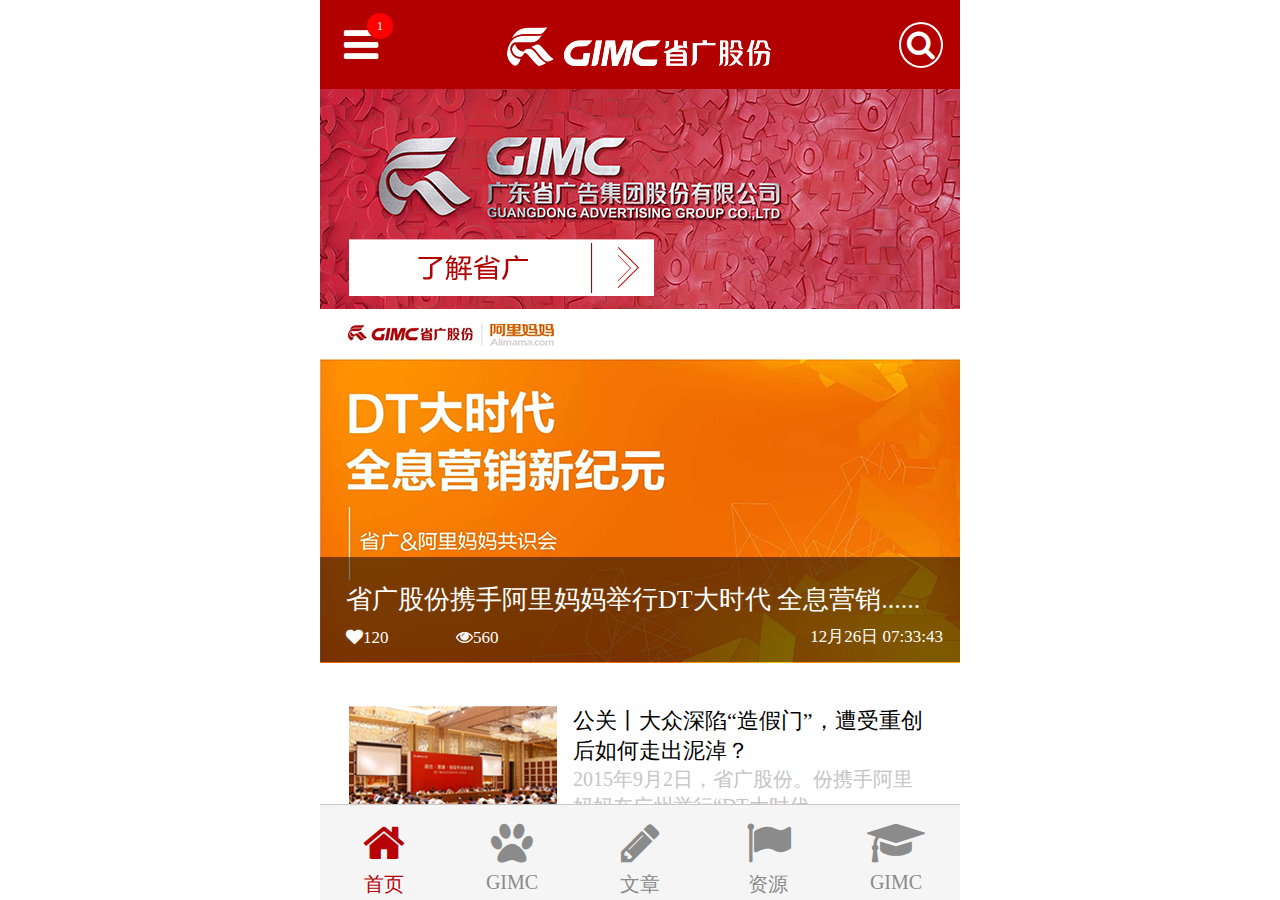
<file: shengguan_index.html>
<!DOCTYPE html>
<html>
	<head>
		<meta charset="utf-8">
		<title></title>
		<meta name="viewport" content="width=640,user-scalable=no"/>
		<link rel="stylesheet" type="text/css" href="css/reset.css"/>
		<link rel="stylesheet" type="text/css" href="css/font-awesome.css"/>
		<link rel="stylesheet" type="text/css" href="css/common.css"/>
		<link rel="stylesheet" type="text/css" href="css/index.css"/>
	</head>
	<body>
	<div class="web_wrap">
		<!--主页面-->
		<div class="web">
			<header>
				<div class="left">
					<label for="login">
						<i class="fa fa-bars"></i>
						<span>1</span>
					</label>
				</div>
				<div class="right">
					<label for="search">
						<i class="fa fa-search"></i>
					</label>
					
				</div>
				<div class="center">
					<img src="images/title.png"/>
				</div>
			</header>
			<section class="content_wrap">
				<div class="kv">
					<a href=""><img src="images/know.jpg" class="pic1"/></a>
				</div>
					<div class="ad">
						<a href=""><img src="images/A2.jpg" class="pic2"/></a>
					</div>
					<div class="bd">
						<img src="images/A3.jpg" class="pic3"/>
						<div class="zan">
							<p>省广股份携手阿里妈妈举行DT大时代 全息营销......</p>
							<a href="" class="a1"><i class="fa fa-heart">120</i></a>
							<a href="" class="a2"><i class="fa fa-eye">560</i></a>
							<span>12月26日 07:33:43</span>
						</div>
					</div>
				<div class="content">
					<div class="pic fl">
						<img src="images/A4.jpg"/>
					</div>
					<div class="article fl">
						<p>公关丨大众深陷“造假门”，遭受重创后如何走出泥淖？</p>
						<span class="ac">2015年9月2日，省广股份。份携手阿里
妈妈在广州举行“DT大时代... ...</span>
						<span class="time">2015-9-3</span>
							<a href="" class="a3"><i class="fa fa-heart">4808</i></a>
							<a href="" class="a4"><i class="fa fa-eye">250</i></a>
					</div>
				</div>
				<div class="content">
					<div class="pic fl">
						<img src="images/A4.jpg"/>
					</div>
					<div class="article fl">
						<p>公关丨大众深陷“造假门”，遭受重创后如何走出泥淖？</p>
						<span class="ac">2015年9月2日，省广股份。份携手阿里
妈妈在广州举行“DT大时代... ...</span>
						<span class="time">2015-9-3</span>
							<a href="" class="a3"><i class="fa fa-heart">4808</i></a>
							<a href="" class="a4"><i class="fa fa-eye">250</i></a>
					</div>
				</div>
				<div class="content">
					<div class="pic fl">
						<img src="images/A4.jpg"/>
					</div>
					<div class="article fl">
						<p>公关丨大众深陷“造假门”，遭受重创后如何走出泥淖？</p>
						<span class="ac">2015年9月2日，省广股份。份携手阿里
妈妈在广州举行“DT大时代... ...</span>
						<span class="time">2015-9-3</span>
							<a href="" class="a3"><i class="fa fa-heart">4808</i></a>
							<a href="" class="a4"><i class="fa fa-eye">250</i></a>
					</div>
				</div>
				<div class="load">
					<p><a href="">加载更多</a></p>
				</div>
			</section>
			<footer>
				<ul>
					<li>
						<a class="active" href=""><i class="fa fa-home"></i><span>首页</span></a>
					</li>
					<li>
						<a href=""><i class="fa fa-paw"></i><span>GIMC</span></a>
					</li>
					<li>
						<a href=""><i class="fa fa-pencil"></i><span>文章</span></a>
					</li>
					<li>
						<a href=""><i class="fa fa-flag"></i><span>资源</span></a>
					</li>
					<li>
						<a href=""><i class="fa fa-mortar-board"></i><span>GIMC</span></a>
					</li>
				</ul>
			</footer>
			
			
			
			<!--登录页面-->
			<input type="checkbox" id="login" class="hide_input"/>
			<div class="page login">
				<div class="left">
					<label for="login">
						<i class="fa fa-close"></i>
					</label>
				</div>
				<img src="images/logo.png"/>
				
				<div class="text">
					<img src="images/user.png" class="fl"/>
					<input type="text" class="user fl" placeholder="请输入已验证的手机号或邮箱"/>
					<div class="clear"></div>
				</div>
					
				<div class="text">
					<img src="images/passwork.png" class="fl"/>
					<input type="password" class="user fl" placeholder="请输入秘密"/>
					<div class="clear"></div>
					<a href=""><i class="fa fa-question-circle fl">忘记密码</i></a>
					
					<div class="button1">
						
					<label for="user"><span class="login">登录</span></label>
					<div class="clear"></div>
					</div>
					
					<div class="button2">
					<input type="button" class="fl" value="注册"/>
					<div class="clear"></div>
					</div>
			</div>
		</div>
		
		<!--弹窗：个人登录后页面-->
		<input type="checkbox" id="user" class="hide_input" />
		<div class="page user">
			<div class="absolu clearfix">
				<div class="page_head clearfix">
				<div class="left">
					<label for="user">
						<i class="fa fa-close"></i>
					</label>
				</div>
				
				<div class="right">
					<button>
						<label for="page_search_list">
							<i class="fa fa-search"></i>			
						</label>
					</button>
					
					
				</div>
			</div>
			
			<div class="person">
				<div class="head_warp">
				<div class="head_img">
					<img src="images/touxiang.jpg"/>
				</div>
				<div class="tips">
					1
				</div>
				</div>
				<p class="p1">陈小敏<a href="" class="a1">个人中心 &gt;</a></p>
				<img src="images/star.jpg"/>
				<p class="p2">关注<span>36</span>|粉丝<span>290</span></p>
				<button class="button3">我的收藏</button>
				<button class="button4">我的发布</button>
			</div>
			
			</div>
			<!--<ul>
				<li>GIMC</li>
				<ul>
					<li>省广介绍</li>
					<li>新闻资讯</li>
				</ul>
				<li>文章</li>
				<li>资源</li>
				<li>课程</li>
			</ul>-->
			
			<div class="user_nav">
						<div class="nav_title">
							<h2>GIMC<i class="fa fa-angle-down fr"></i></h2>
							<ul>
								<li>省广介绍</li>
								<li>新闻资讯</li>
							</ul>
							<h2>文章<i class="fa fa-angle-down fr"></i></h2>
							<h2>资源<i class="fa fa-angle-down fr"></i></h2>
							<h2>课程<i class="fa fa-angle-down fr"></i></h2>
						</div>
						
					</div>
			
			<button class="button5"><label for="user">退出</label></button>
		</div>
		
		<!--弹窗：搜索页-->
		<input type="checkbox" id="search" class="hide_input"/>
		<div class="page search">
			<div class="page_head clearfix">
				<div class="left">
					<label for="search">
						<i class="fa fa-close"></i>
					</label>
					
				</div>
				<div class="right">
					<button>
						<label for="page_search_list">
							<i class="fa fa-search"></i>			
						</label>
					</button>
					
					<input type="text" placeholder="Search"/>
				</div>
			</div>
			<div class="page_body">
				<!--搜索弹窗的子页：关键词列表-->
				<div class="page_search_index">
					<h2>热搜</h2>
					<div class="keyword_list">
						<a href="">省广股份</a>
						<a href="">移动互联网</a>
						<a href="">细分平台业务</a>
						<a href="">O2O</a>
						<a href="">媒介平台</a>
						<a href="">拥抱革命，创造未来</a>
						<a href="">平台</a>
						<a href="">上海金投创意节</a>
					</div>
				</div>
				<!--搜索弹窗的子页：搜索结果列表-->
				<input type="checkbox" id="page_search_list" class="hide_input"/>
				<div class="page_search_list">
					<div class="item">
						<h2>GIMCVS易车，汽车电商“风口”上的2种姿势</h2>
						<p>
							2014年11月易车市值接近汽车之家时，正值公布上季度
财报，而在2014年Q3业绩易车网净1.86亿，超过汽车
1.71亿。看来美国投资人是完全按净利润、自由现金流
为这两家公司估值，对汽车电商...
						</p>
						<span>
							陈小蚊
						</span>
						<b>
							2015-11-12 06:57
						</b>
					</div>
					<div class="item">
						<h2>GIMCVS易车，汽车电商“风口”上的2种姿势</h2>
						<p>
							2014年11月易车市值接近汽车之家时，正值公布上季度
财报，而在2014年Q3业绩易车网净1.86亿，超过汽车
1.71亿。看来美国投资人是完全按净利润、自由现金流
为这两家公司估值，对汽车电商...
						</p>
						<span>
							陈小蚊
						</span>
						<b>
							2015-11-12 06:57
						</b>
					</div>
					<div class="item">
						<h2>GIMCVS易车，汽车电商“风口”上的2种姿势</h2>
						<p>
							2014年11月易车市值接近汽车之家时，正值公布上季度
财报，而在2014年Q3业绩易车网净1.86亿，超过汽车
1.71亿。看来美国投资人是完全按净利润、自由现金流
为这两家公司估值，对汽车电商...
						</p>
						<span>
							陈小蚊
						</span>
						<b>
							2015-11-12 06:57
						</b>
					</div>
					<div class="item">
						<h2>GIMCVS易车，汽车电商“风口”上的2种姿势</h2>
						<p>
							2014年11月易车市值接近汽车之家时，正值公布上季度
财报，而在2014年Q3业绩易车网净1.86亿，超过汽车
1.71亿。看来美国投资人是完全按净利润、自由现金流
为这两家公司估值，对汽车电商...
						</p>
						<span>
							陈小蚊
						</span>
						<b>
							2015-11-12 06:57
						</b>
					</div>
				</div>
			</div>
		</div>
		
		
		
		
		
	</div>		
	<script type="text/javascript">
	</script>
	</body>
</html>
</file>
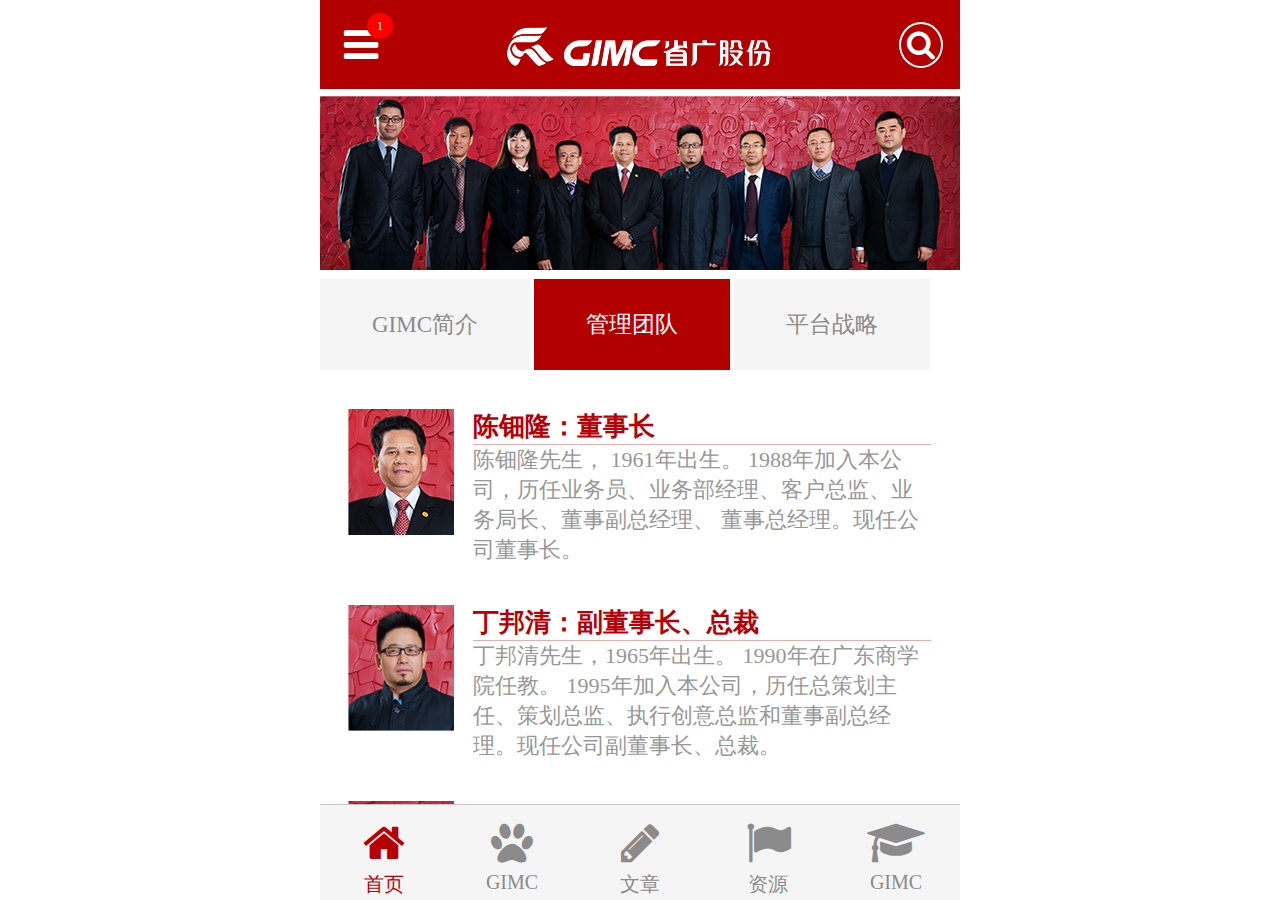
<file: team.html>
<!DOCTYPE html>
<html>
	<head>
		<meta charset="utf-8">
		<title></title>
		<meta name="viewport" content="width=640,user-scalable=no"/>
		<link rel="stylesheet" type="text/css" href="css/reset.css"/>
		<link rel="stylesheet" type="text/css" href="css/font-awesome.css"/>
		<link rel="stylesheet" type="text/css" href="css/common.css"/>
		<link rel="stylesheet" type="text/css" href="css/team.css"/>
	</head>
	<body>
	<div class="web_wrap">
		<!--主页面-->
		<div class="web">
			<header>
				<div class="left">
					<label for="login">
						<i class="fa fa-bars"></i>
						<span>1</span>
					</label>
				</div>
				<div class="right">
					<label for="search">
						<i class="fa fa-search"></i>
					</label>
					
				</div>
				<div class="center">
					<img src="images/title.png"/>
				</div>
			</header>
			<section class="content_wrap">
					<img src="images/teampic.jpg" class="kv"/>
					<div class="manage">
						<a href="">GIMC简介</a>
						<a href="" class="active">管理团队</a>
						<a href="">平台战略</a>
					</div>
					<div class="staff clearfix">
						<div class="headpic fl">
							<img src="images/r1.jpg"/>
						</div>
						<div class="jianjie fl">
							<h2>陈钿隆：董事长</h2>
							<p>陈钿隆先生， 1961年出生。
1988年加入本公司，历任业务员、业务部经理、客户总监、业务局长、董事副总经理、
董事总经理。现任公司董事长。</p>
						</div>
					</div>
				<div class="staff clearfix">
						<div class="headpic fl">
							<img src="images/r2.jpg"/>
						</div>
						<div class="jianjie fl">
							<h2>丁邦清：副董事长、总裁</h2>
							<p>丁邦清先生，1965年出生。 
1990年在广东商学院任教。 1995年加入本公司，历任总策划主任、策划总监、执行创意总监和董事副总经理。现任公司副董事长、总裁。</p>
						</div>
					</div>
				<div class="staff clearfix">
						<div class="headpic fl">
							<img src="images/r3.jpg"/>
						</div>
						<div class="jianjie fl">
							<h2>吴柱鑫：副董事长</h2>
							<p>吴柱鑫先生，1962年出生。
高级人力资源管理师；历任广东省广新外贸集团有限公司人力资源部主办、主管、广东省广新控股集团有限公司人力资源部副部长、广东省广新控股集团有限公司人力资源部副部长、广东广新信息技术产业发展有限公司董事、广东广新电子商务有限公司董事。现任公司副董事长。
</p>
						</div>
					</div>
				<div class="staff clearfix">
						<div class="headpic fl">
							<img src="images/r4.jpg"/>
						</div>
						<div class="jianjie fl">
							<h2>何滨：董事、副总裁</h2>
							<p>何滨先生，1972 年出生。 
1994年加入本公司，历任业务员、客户主任、国内广告三部副经理、业务一局客户经理、策划总监兼业务一局局长、总经理助理、董事。现任公司董事、副总裁。</p>
						</div>
					</div>
				<div class="staff clearfix">
						<div class="headpic fl">
							<img src="images/r5.jpg"/>
						</div>
						<div class="jianjie fl">
							<h2>夏跃：董事、副总裁</h2>
							<p>夏跃先生，1970 年出生。 
1997 年8 月加入本公司，历任策划总监、策划创意局局长、总经理助理、董事。现任公司董事、副总裁。</p>
						</div>
					</div>
				<div class="staff clearfix">
						<div class="headpic fl">
							<img src="images/r6.jpg"/>
						</div>
						<div class="jianjie fl">
							<h2>廖浩：副总裁、董事会秘书</h2>
							<p>廖浩先生，1973年出生。
1994年7月进入公司，历任客户主任、业务局副局长、投资发展部总经理、公司总经理助理、副总经理。现任公司副总裁、董事会秘书。</p>
						</div>
					</div>
				<div class="staff clearfix">
						<div class="headpic fl">
							<img src="images/r7.jpg"/>
						</div>
						<div class="jianjie fl">
							<h2>徐志晖：副总裁</h2>
							<p>徐志晖先生，1977年出生。
1998年进入公司，历任媒介专员、财务部会计、财务部副经理、成都分公司副总经理、成都经典视线广告传媒有限公司总经理。现任公司副总裁。</p>
						</div>
					</div>
				<div class="staff clearfix">
						<div class="headpic fl">
							<img src="images/r8.jpg"/>
						</div>
						<div class="jianjie fl">
							<h2>胡镇南：监事会主席</h2>
							<p>胡镇南先生，1963年出生。
1987年进入本公司，历任业务员、部门经理，业务局局长、第二事业部总经理。现任公司监事会主席。</p>
						</div>
					</div>
				<div class="staff">
						<div class="headpic fl">
							<img src="images/r9.jpg"/>
						</div>
						<div class="jianjie fl">
							<h2>陈列波：财务总监</h2>
							<p>陈列波女士，1969年出生。
曾任广东省机械进出口集团有限公司财务总监，广东省外贸集团财务部副部长、广新控股有限公司董事、财务总监兼财务部总经理、广东省广新控股集团有限公司财务部副部长。现任公司财务总监。</p>
						</div>
					</div>
					
					
			</section>
			<footer>
				<ul>
					<li>
						<a class="active" href=""><i class="fa fa-home"></i><span>首页</span></a>
					</li>
					<li>
						<a href=""><i class="fa fa-paw"></i><span>GIMC</span></a>
					</li>
					<li>
						<a href=""><i class="fa fa-pencil"></i><span>文章</span></a>
					</li>
					<li>
						<a href=""><i class="fa fa-flag"></i><span>资源</span></a>
					</li>
					<li>
						<a href=""><i class="fa fa-mortar-board"></i><span>GIMC</span></a>
					</li>
				</ul>
			</footer>
			
			
			
			<!--登录页面-->
			<input type="checkbox" id="login" class="hide_input"/>
			<div class="page login">
				<div class="left">
					<label for="login">
						<i class="fa fa-close"></i>
					</label>
				</div>
				<img src="images/logo.png"/>
				
				<div class="text">
					<img src="images/user.png" class="fl"/>
					<input type="text" class="user fl" placeholder="请输入已验证的手机号或邮箱"/>
					<div class="clear"></div>
				</div>
					
				<div class="text">
					<img src="images/passwork.png" class="fl"/>
					<input type="password" class="user fl" placeholder="请输入秘密"/>
					<div class="clear"></div>
					<a href=""><i class="fa fa-question-circle fl">忘记密码</i></a>
					
					<div class="button1">
						
					<label for="user"><span class="login">登录</span></label>
					<div class="clear"></div>
					</div>
					
					<div class="button2">
					<input type="button" class="fl" value="注册"/>
					<div class="clear"></div>
					</div>
			</div>
		</div>
		
		<!--弹窗：个人登录后页面-->
		<input type="checkbox" id="user" class="hide_input" />
		<div class="page user">
			<div class="absolu clearfix">
				<div class="page_head clearfix">
				<div class="left">
					<label for="user">
						<i class="fa fa-close"></i>
					</label>
				</div>
				
				<div class="right">
					<button>
						<label for="page_search_list">
							<i class="fa fa-search"></i>			
						</label>
					</button>
					
					
				</div>
			</div>
			
			<div class="person">
				<div class="head_warp">
				<div class="head_img">
					<img src="images/touxiang.jpg"/>
				</div>
				<div class="tips">
					1
				</div>
				</div>
				<p class="p1">陈小敏<a href="" class="a1">个人中心 &gt;</a></p>
				<img src="images/star.jpg"/>
				<p class="p2">关注<span>36</span>|粉丝<span>290</span></p>
				<button class="button3">我的收藏</button>
				<button class="button4">我的发布</button>
			</div>
			
			</div>
			
			<div class="user_nav">
						<div class="nav_title">
							<h2>GIMC<i class="fa fa-angle-down fr"></i></h2>
							<ul>
								<li>省广介绍</li>
								<li>新闻资讯</li>
							</ul>
							<h2>文章<i class="fa fa-angle-down fr"></i></h2>
							<h2>资源<i class="fa fa-angle-down fr"></i></h2>
							<h2>课程<i class="fa fa-angle-down fr"></i></h2>
						</div>
						
					</div>
			
			<button class="button5"><label for="user">退出</label></button>
		</div>
		
		<!--弹窗：搜索页-->
		<input type="checkbox" id="search" class="hide_input"/>
		<div class="page search">
			<div class="page_head clearfix">
				<div class="left">
					<label for="search">
						<i class="fa fa-close"></i>
					</label>
					
				</div>
				<div class="right">
					<button>
						<label for="page_search_list">
							<i class="fa fa-search"></i>			
						</label>
					</button>
					
					<input type="text" placeholder="Search"/>
				</div>
			</div>
			<div class="page_body">
				<!--搜索弹窗的子页：关键词列表-->
				<div class="page_search_index">
					<h2>热搜</h2>
					<div class="keyword_list">
						<a href="">省广股份</a>
						<a href="">移动互联网</a>
						<a href="">细分平台业务</a>
						<a href="">O2O</a>
						<a href="">媒介平台</a>
						<a href="">拥抱革命，创造未来</a>
						<a href="">平台</a>
						<a href="">上海金投创意节</a>
					</div>
				</div>
				<!--搜索弹窗的子页：搜索结果列表-->
				<input type="checkbox" id="page_search_list" class="hide_input"/>
				<div class="page_search_list">
					<div class="item">
						<h2>GIMCVS易车，汽车电商“风口”上的2种姿势</h2>
						<p>
							2014年11月易车市值接近汽车之家时，正值公布上季度
财报，而在2014年Q3业绩易车网净1.86亿，超过汽车
1.71亿。看来美国投资人是完全按净利润、自由现金流
为这两家公司估值，对汽车电商...
						</p>
						<span>
							陈小蚊
						</span>
						<b>
							2015-11-12 06:57
						</b>
					</div>
					<div class="item">
						<h2>GIMCVS易车，汽车电商“风口”上的2种姿势</h2>
						<p>
							2014年11月易车市值接近汽车之家时，正值公布上季度
财报，而在2014年Q3业绩易车网净1.86亿，超过汽车
1.71亿。看来美国投资人是完全按净利润、自由现金流
为这两家公司估值，对汽车电商...
						</p>
						<span>
							陈小蚊
						</span>
						<b>
							2015-11-12 06:57
						</b>
					</div>
					<div class="item">
						<h2>GIMCVS易车，汽车电商“风口”上的2种姿势</h2>
						<p>
							2014年11月易车市值接近汽车之家时，正值公布上季度
财报，而在2014年Q3业绩易车网净1.86亿，超过汽车
1.71亿。看来美国投资人是完全按净利润、自由现金流
为这两家公司估值，对汽车电商...
						</p>
						<span>
							陈小蚊
						</span>
						<b>
							2015-11-12 06:57
						</b>
					</div>
					<div class="item">
						<h2>GIMCVS易车，汽车电商“风口”上的2种姿势</h2>
						<p>
							2014年11月易车市值接近汽车之家时，正值公布上季度
财报，而在2014年Q3业绩易车网净1.86亿，超过汽车
1.71亿。看来美国投资人是完全按净利润、自由现金流
为这两家公司估值，对汽车电商...
						</p>
						<span>
							陈小蚊
						</span>
						<b>
							2015-11-12 06:57
						</b>
					</div>
				</div>
			</div>
		</div>
		
		
		
		
		
	</div>		
	<script type="text/javascript">
	</script>
	</body>
</html>
</file>
<file: css/common.css>
html,body{height: 100%;}
.web_wrap{
	height: 100%;
	position: relative;
	overflow: hidden;
	width: 640px;
	margin: 0 auto;
}
.web{
	height: 100%;
}
/*页面头部容器*/
.web header{
	position: absolute;
	top: 0;
	width: 100%;
	height: 89px;
	background: #b20000;
}

header i.fa{
	color:white;
	font-size:30px;
}
header .left{
	float: left;
	margin-left: 24px;
	margin-top: 25px;
	position: relative;
}
header .left .fa{
	font-size:40px;
}
header .left span{
	position: absolute;
	left:23px;
	top:-12px;
	width:26px;
	height: 26px;
	line-height: 26px;
	text-align: center;
	background: #ff0000;
	font-size: 12px;
	-webkit-border-radius: 50%;
	border-radius: 50%;
	color: #FFFFFF;
}

header .right{
	float: right;
	padding: 6px;
	margin-right: 17px;
	margin-top:22px;
	border: 2px solid #FFFFFF;
	-webkit-border-radius: 50%;
	border-radius: 50%;
}

header .center{
	height: 89px;
	line-height: 89px;
	text-align: center;
}
header .center img{
	display: inline-block;
	vertical-align:middle;
}

/*页面主体内容容器*/
.web .content_wrap{
	position: absolute;
	top: 89px;
	bottom:95px;
	width: 100%;
	overflow-y:scroll;
	/*优化移动端的滚动体验*/
	-webkit-overflow-scrolling: touch;
}
/*页面底部容器*/
.web  footer{
	position: absolute;
	bottom: 0;
	height: 95px;
	width: 100%;
	background: #f5f5f5;
	border-top:1px solid #c8c6c7;
}
footer ul {
	height: 100%;
}
footer ul li {
	float: left;
	height: 100%;
	width: 20%;
	text-align: center;
	padding-top: 16px;
}
footer ul li .fa{
	font-size:45px;
	color: #8b8b8b;
	
}
footer ul li span{
	display: block;
	font-size:20px;
	color: #8b8b8b;
	text-align: center;
	margin-top: 5px;
}
footer ul li .fa,
footer ul li span{
	-webkit-transition: all 300ms ease-in;
	transition: all 300ms ease-in;
}


footer a:hover .fa,
footer a:hover span,
footer a.active .fa,
footer a.active span
{
	color: #b60207;
}

.hide_input{
	position: absolute;
	left: 0;
	top: 0;
	z-index: -99;
	opacity: 0;
}
.clearfix::after{
	content:"";
	display: block;
	clear: both;
}
.page{
	width: 100%;
	height: 100%;
	position: absolute;
	left: 0;
	top:0;
	background: black;
	z-index: 1;
	transition: all 300ms ease-out;
	overflow: hidden;
}
/*登录窗口*/
.page.login{
	
	-webkit-transform: translateX(-100%);
	transform: translateX(-100%);
}
/*登录弹层进场状态*/
#login:checked~.login{
	-webkit-transform: translateX(0);
	transform: translateX(0);
}
.login .left{/*叉按钮*/
	float:left;
	width: 50px;
	height: 50px;
	line-height: 50px;
	text-align: center;
	background: #b60005;
	border-radius: 50%;
	margin-left: 13px;
	margin-top: 20px;
}
/*登录弹层样式*/
.login .left+img{
	margin-top: 143px;
	margin-left: 198px;
}
.login .text i{
	margin-left: 417px;
	margin-top: 25px;
	font-size: 14px;
	color: white;
}

.login .text .user{
	font-size: 14px;
	width: 391px;
	height: 53px;
	padding-left: 39px;
	background: #3d3d3d;
	letter-spacing: 2px;
	border: none;
	color: white;
}
.login .text{
	margin-left: 73px;
	margin-top: 47px;
}
.login .button1{
	margin-top: 58px;
}

.login input[type="button"]{
	width: 491px;
	height: 54px;
	font-size: 23px;
	letter-spacing: 12px;
	color: #cdcdcd;
	background: #303030;
	margin-bottom: 15px;
}
.login .button1 span{
	display: block;
	width: 491px;
	height: 54px;
	font-size: 23px;
	letter-spacing: 12px;
	color: #cdcdcd;
	background: #303030;
	margin-bottom: 15px;
	text-align: center;
	line-height: 54px;
}
.login input[type="button"]:hover,.button1 .login:hover{
	background: #B20000;
}

/***用户信息弹窗样式***/
.page.user {/*用户信息弹层一开始在页面的左侧*/
	-webkit-transform: translateX(-100%);
	transform: translateX(-100%);
	background:#222222;
}

/*用户信息弹层进场状态*/
#user:checked~.user{
	-webkit-transform: translateX(0);
	transform: translateX(0);
}
/*用户信息样式*/
.user .absolu{
	width: 100%;
	height: 450px;
	position: absolute;
	left: 0;
	top: 0px;
	background: #222222;
	border-bottom:20px solid #303030;
}
.user .absolu .search{
	margin: 0 auto;
	width: 616px;
	height: 89px;
	
	border-bottom: 1px solid #464646;
}

.person .head_img{
	width: 130px;
	height: 130px;
	border-radius: 50%;
	overflow: hidden;
	margin: 0 auto;
}
.person .head_img img{
	width: 100%;
}
.person .head_warp{
	width: 135px;
	height: 130px;
	position: relative;
	margin: 32px auto 14px;
}
.person .tips{
	position: absolute;
	right: 0;
	top: 0;
	width: 34px;
	height: 34px;
	background: #FF0000;
	color: white;
	text-align: center;
	line-height: 34px;
	border-radius: 50px;
	font-size: 20px;
}

.user .absolu .person .p1{
	font-size: 24px;
	margin: 0 auto;
	margin-top: 15px;
	text-align: center;
	color: white;
}
.user .absolu .person .a1{
	font-size: 14px;
	padding: 3px 12px;
	border: 1px solid white;
	color: white;
	margin-left: 10px;
} 
.user .absolu .p1+img{
	margin-top:10px ;
	margin-left: 257px;
}
.user .absolu .p2{
	margin-left: 250px;
	margin-top: 0px;
	font-size: 23px;
	line-height: 23px;
	color: white;
}
.user .absolu .p2 span{
	color: #b60005;
}
.user .absolu .button3,.button4{
	font-size: 23px;
	padding: 15px 60px;
	background:#cdcdcd ;
	color: white;
	border-radius: 50px;
	margin-left: 90px;
	margin-top: 15px;
}
.user .absolu .button4{
	margin-left: 30px;
}
.user .absolu .button3:hover,
.button4:hover{
	background: #B60005;
}
.user .user_nav{
	padding: 0 33px 0 31px;
	position: absolute;
	top: 500px;
	left: 30px;
	overflow-y: scroll;
	width: 90%;
}
.user .user_nav .nav_title h2{
	height: 73px;
	line-height: 73px;
	border-bottom: 1px solid #2D2D2D;
	color: #7f7f7f;
	font-size: 23px;
}
.user .user_nav .nav_title h2 .fa{
	font-size: 24px;
	margin-top: 24px;
}
.user .user_nav .nav_title ul{
	padding-left: 85px;
	padding-right: 57px;
	
}
.user .user_nav .nav_title li{
	line-height: 89px;
	height: 89px;
	border-bottom: 1px solid #2f2f2f;
	color: white;
	font-size: 21px;
	text-align: center;
}

.user .button5{
	position: absolute;
	left: 236px;
	bottom: 35px;
	font-size: 23px;
	padding: 15px 60px;
	background:#B60005 ;
	color: white;
	border-radius: 50px;
}

/***搜索弹窗样式***/
.page.search{/*一开始在主页面的上方隐藏*/
	-webkit-transform: translateY(-100%);
	transform: translateY(-100%);
	
}
#search:checked~.search{
	-webkit-transform: translateY(0);
	transform: translateY(0);
}

/**弹出的共用头部**/
.page_head{
	padding-bottom: 16px;
	border-bottom: 1px solid #303030;
}
.page_head .left{/*叉按钮*/
	float:left;
	width: 50px;
	height: 50px;
	line-height: 50px;
	text-align: center;
	background: #b60005;
	border-radius: 50%;
	margin-left: 13px;
	margin-top: 20px;
}

.page_head .left .fa{
	color: white;
	font-size: 34px;
	vertical-align: middle;
}
.page_head .right {/*搜索框*/
	float: right;
	width: 532px;
	height: 49px;
	-webkit-border-radius: 25px;
	border-radius: 25px;
	border: 2px solid white;
	margin-right: 20px;
	margin-top: 19px;
}
.page_head .right button{/*search按钮*/
	padding-left: 15px;
	padding-top: 11px;
	background: none;
}
.page_head .right button .fa{
	font-size:29px;
	color: #FFFFFF;
}
.page_head .right input{
	line-height: 49px;
	font-size: 27px;
	color: #FFFFFF;
	width: 480px;
	border: none;
	background: none;
	padding: 0 17px;
	box-sizing:border-box;
}
.page_head .right input::-webkit-input-placeholder{/*控制input框中的提示语*/
	font-size:29px;
}
.page_body{
	position: relative;
	height: 100%;
	background: #f1f1f1;
}

/*弹出窗体的主体内容*/
.page_search_index{
	padding: 30px;
	height: 100%;
}
.page_search_index h2{
	font-size: 27px;
	color: #211d1d;
}

.page_search_index .keyword_list{
	margin-top: 16px;
	/*text-align: justify;*//*把容器中的内容往左右两边平均分配间隔*/
}
.page_search_index .keyword_list a{
	display: inline-block;/*行内块级元素，具有行内和块级元素的特性*/
	padding: 13px 18px;
	border: #e4e4e4 1px solid;
	background: #ffffff;
	margin-right: 8px;
	margin-bottom: 10px;
	color: #8b8b8b;
	font-size: 29px;
}

.page_search_list{/*搜索记录弹窗开始状态*/
	position: absolute;
	height: 100%;
	width: 100%;
	background: #f1f1f1;
	padding: 35px 30px;
	-webkit-box-sizing: border-box;
	box-sizing: border-box;
	left:0;
	top:0;
	-webkit-transform: translateY(100%);
	transform: translateY(100%);
	transition:all 300ms ease-out;
	overflow-y: scroll;
}
#page_search_list:checked ~.page_search_list{/*搜索记录弹窗结束状态*/
	-webkit-transform: translateY(0);
	transform: translateY(0);
}

.page_search_list .item{
	padding:23px 17px;
	background: white;
	color: #898989;
	margin-bottom: 14px;
}

.page_search_list .item h2{
	font-size: 27px;
	color: #595757;
}
.page_search_list .item p{
	margin-top: 22px;
	font-size: 22px;
	line-height: 30px;
	margin-bottom: 16px;
}
.page_search_list .item span{
	font-size:18px;
	margin-right:32px;
}
</file>
<file: css/manage.css>
@charset "utf-8";

section.content_wrap .kv{
	margin-top: 7px;
	margin-bottom: 7px;
	
}
section.content_wrap .manage{
	width: 100%;
	height: 88px;
	line-height: 88px;
}
section.content_wrap .manage>a{
	color:#8b8b8b;
	padding: 33px 52px;
	background: #f5f5f5;
	font-size: 23px;
}
section.content_wrap .manage>a:hover,
section.content_wrap .manage>a.active{
	background: #b20000;
	color: white;
}
section.content_wrap .article{
	margin: 0 auto;
	margin-top: 27px;
	width: 583px;
	font-size: 20px;
	color: #8b8b8b;
	margin-bottom: 25px;
	border-bottom: 1px solid #e4e4e4;
}
section.content_wrap .pic4{
	margin: 0 auto;
	margin-bottom: 30px;
	margin-left: 29px;
	border-bottom: 1px solid #e4e4e4;
}
section.content_wrap .dev{
	margin-left: 29px;
}
section.content_wrap .more{
	margin-left: 275px;
	height: 64px;
	line-height: 64px;
	font-size: 22px;
	color: #bbbbbb;
}

section.content_wrap .dev>p{
	width: 90%;
	margin: 0 auto;
	font-size: 30px;
	color: white;
	background:#b20000;
}
section.content_wrap .dev .plus_circle{
	margin-right: 25px;
	margin-left: 25px;
	font-size: 40px;
}
section.content_wrap .dev .rightside{
	margin-right:20px ;
	font-size: 40px;
}
section.content_wrap .dev ul{
	width: 90%;
	margin: 0 auto;
}
section.content_wrap .dev ul li{
	height: 107px;
}
.dev ul li .yuan{
	color: #d5dfe1;
	font-size: 34px;
	margin: 33px 16px;
	float: left;
}
.dev ul li p{
	width: 488px;
	font-size: 32px;
	padding-top: 34px;
	line-height: 20px;
	float: left;
}
.dev ul li .develop{
	font-size: 20px;
	color: #b20000;
}
.dev ul li:nth-child(2n)
{
	background: #f3f3f3;
}
.dev ul li:nth-child(2n)+i{
	color: red;
}
</file>
<file: css/index.css>
@charset "utf-8";

section.content_wrap{
	width: 100%;
	position: absolute;
	top: 96px;
	bottom: 95px;
	overflow-y: scroll;
}
section.content_wrap .kv{
	width: 100%;
	height: 220px;
	background: url(../images/A1.jpg) no-repeat;
}
section.content_wrap .kv .pic1{
	margin-top: 150px;
	margin-left: 29px;
}
section.content_wrap .ad{
	height: 50px;
}
section.content_wrap .ad .pic2{
	margin-left: 28px;
	margin-top: 15px;
}
section.content_wrap .bd{
	height: 303px;
	position: relative;
}
section.content_wrap .bd .zan{
	width: 100%;
	height: 105px;
	background: rgba(0,0,0,.5);
	position: absolute;
	left: 0;
	bottom: 0;
}
section.content_wrap .bd .zan>p{
	font-size: 26px;
	color: white;
	margin-top: 25px;
	margin-left: 26px;
	margin-right: 18px;
}
section.content_wrap .bd .zan .a1{
	position: absolute;
	font-size: 17px;
	color: white;
	left: 26px;
	bottom: 14px;
}
section.content_wrap .bd .zan .a2{
	position: absolute;
	font-size: 17px;
	color: white;
	left: 136px;
	bottom: 14px;
}
section.content_wrap .bd .zan span{
	position: absolute;
	font-size: 17px;
	color: white;
	right: 17px;
	bottom: 14px;
}
section.content_wrap .content{
	width: 582px;
	height: 173px;
	margin: 0 auto;
	position: relative;
	margin-top: 44px;
	border-bottom: 1px solid #cecece;
}
section.content_wrap .content .article{
	margin-left: 16px;
	width: 358px;
}
section.content_wrap .content .article>p{
	font-size: 22px;
}
section.content_wrap .content .article .ac{
	font-size: 20px;
	color: #c5c5c5;
}
section.content_wrap .content .article .a3{
	font-size: 18px;
	color: #939393;
	position: absolute;
	right: 85px;
	bottom: 32px;
}
section.content_wrap .content .article .a4{
	font-size: 18px;
	color: #939393;
	position: absolute;
	right: 3px;
	bottom: 32px;
}
section.content_wrap .content .article .time{
	font-size: 18px;
	color: #939393;
	position: absolute;
	right: 176px;
	bottom: 32px;
}
section.content_wrap .load{
	height: 75px;
	line-height: 75px;
	text-align: center;
}
section.content_wrap .load>a{
	font-size: 22px;
	color: #bbbbbb;
}
</file>
<file: css/news_item.css>
@charset "utf-8";

section.content_wrap .title{
	width: 583px;
	height: 129px;
	margin: 0 auto;
	padding: 44px 29px;
}
section.content_wrap .title h2{
	font-size: 30px;
	font-family: "微软雅黑";
}
section.content_wrap .heart_eye{
	width: 100%;
	text-align: right;
	font-size: 22px;
	color: #c5c5c5;
}
section.content_wrap .title .a1{
	margin-right: 31px;
}
section.content_wrap .title a{
	font-size: 22px;
	color: #c5c5c5;
}
section.content_wrap .title .a3{
	font-size: 22px;
	color: #b20000;
}
section.content_wrap .title>span{
	font-size: 22px;
	color: #c5c5c5;
}
section.content_wrap .art{
	width: 583px;
	margin: 0 auto;
	margin-bottom:29px ;
}
section.content_wrap .art .p3{
	font-size: 20px;
	font-family: "微软雅黑";
}
section.content_wrap .art+img{
	margin-left: 29px;
	margin-top: 35px;
	margin-bottom: 48px;
	
}
section.content_wrap .function{
	margin-bottom: 57px;
}
.function{
		
}
.function ul{
	width: 327px;
	height: 104px;
	margin: 0 auto;
}
.function ul li {
	width: 72px;
	float: left;
	margin-left: 55px;
}
.function ul li:first-child{
	margin-left: 0;
}
.function ul li .circle{
	width: 72px;
	height: 72px;
	line-height: 72px;
	text-align: center;
	display: inline-block;
	vertical-align: middle;
	border-radius: 50%;
	border: 3px solid #c5c5c5;
}
.function ul li span{
	font-size: 20px;
	color:#C5C5C5;
	display: inline-block;
	width: 72px;
	text-align: center;
}

section.content_wrap .function ul li .fa{
		font-size: 32px;
		color: #C5C5C5;
		vertical-align: middle;
}
</file>
<file: css/platform.css>
@charset "utf-8";

section.content_wrap{
	background: #f5f5f5;
	position: relative;
}

section.content_wrap .platform_warp{
	height: 500px;
	margin-top: 120px;
}
.platform_warp ul{
	
}
.platform_warp ul li{
	width: 142px;
	height: 145px;
	border-radius: 50%;
	overflow: hidden;
	float: left;
	margin-left: 50px;
	margin-bottom: 27px;
	text-align: center;
}
.platform_warp ul li:first-child,
.platform_warp ul li:last-child{
	margin-left: 240px;
	margin-right: 220px;
}
.platform_warp ul li img{
	width: 100%;
}

.page2 {
	width: 502px;
	height: 421px;
	background: white;
	position: absolute;
	left: 70px;
	top: 120px;
}
.open{
	transform: translateX(-150%);
	-webkit-transform: translateX(-150%);
	transition: all 300ms ease-in;
}
.open p{
	margin-top: 90px;
	margin-left: 40px;
	margin-bottom: 65px;
	font-size: 22px;
}
.open p>span,.door p>span,.partner p>span{
	color: red;
}
.open p+img{
	margin-left: 108px;
}
.open p+img+img{
	margin-left: 86px;
}
#open:checked~.open{
	transform: translateX(0);
	-webkit-transform: translateX(0);
}
.door{
	transform: translateY(-150%);
	-webkit-transform: translateY(-150%);
	transition: all 300ms ease-in;
}
#door:checked~.door{
	transform: translateY(0);
	-webkit-transform: translateY(0);
}
.door p,.partner p{
	margin-top: 42px;
	margin-left: 40px;
	margin-bottom: 43px;
	font-size: 22px;
}
.door>img:nth-child(2n-1){
	margin-left:108px ;
	margin-bottom: 44px;
	float: left;
}
.door>img:nth-child(2n){
	margin-left:88px ;
	margin-bottom: 44px;
	float: left;
}
.page3 {
	width: 580px;
	height: 548px;
	background: white;
	position: absolute;
	left: 25px;
	top: 120px;
}
.partner{
	transform: scale(0);
	-webkit-transform: scale(0);
	transition: all 300ms ease-in;
}
#partner:checked~.partner{
	transform: scale(1);
	-webkit-transform: scale(1);
}
</file>
<file: css/team.css>
@charset "utf-8";

section.content_wrap .kv{
	margin-top: 7px;
	margin-bottom: 7px;
	
}
section.content_wrap .manage{
	width: 100%;
	height: 88px;
	line-height: 88px;
}
section.content_wrap .manage>a{
	width: 33%;
	color:#8b8b8b;
	padding: 33px 52px;
	background: #f5f5f5;
	font-size: 23px;
}
section.content_wrap .manage>a:hover,
section.content_wrap .manage>a.active
{
	background: #b20000;
	color: white;
}
section.content_wrap .staff{
	width: 584px;
	margin-left: 28px;
	margin-top: 40px;
}
section.content_wrap .staff .headpic{
	width: 106px;
}
section.content_wrap .staff .jianjie{
	width: 458px;
	font-size: 22px;
	color: #979797;
	margin-left: 19px;
}
section.content_wrap .staff .jianjie>h2{
	color: #b50007;
	font-size: 26px;
	border-bottom: 1px solid #e6adad;
}
</file>
